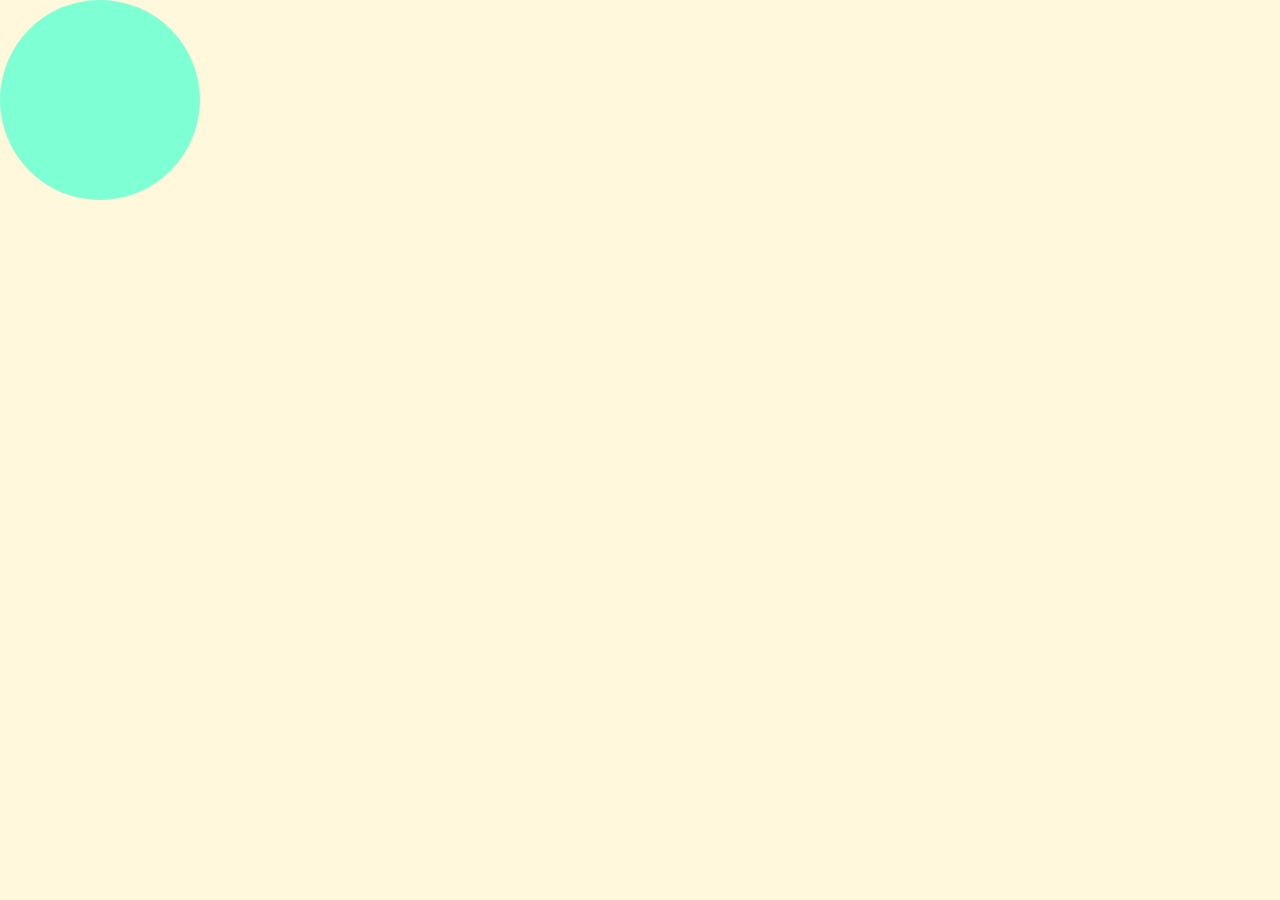
<file: index.html>
<!DOCTYPE html>
<html lang="en">
  <head>
    <meta charset="UTF-8" />
    <meta name="viewport" content="width=device-width, initial-scale=1.0" />
    <title>Document</title>
    <link rel="stylesheet" href="./main.css" />
  </head>
  <body>
    <div class="circle"></div>
  </body>
</html>
</file>
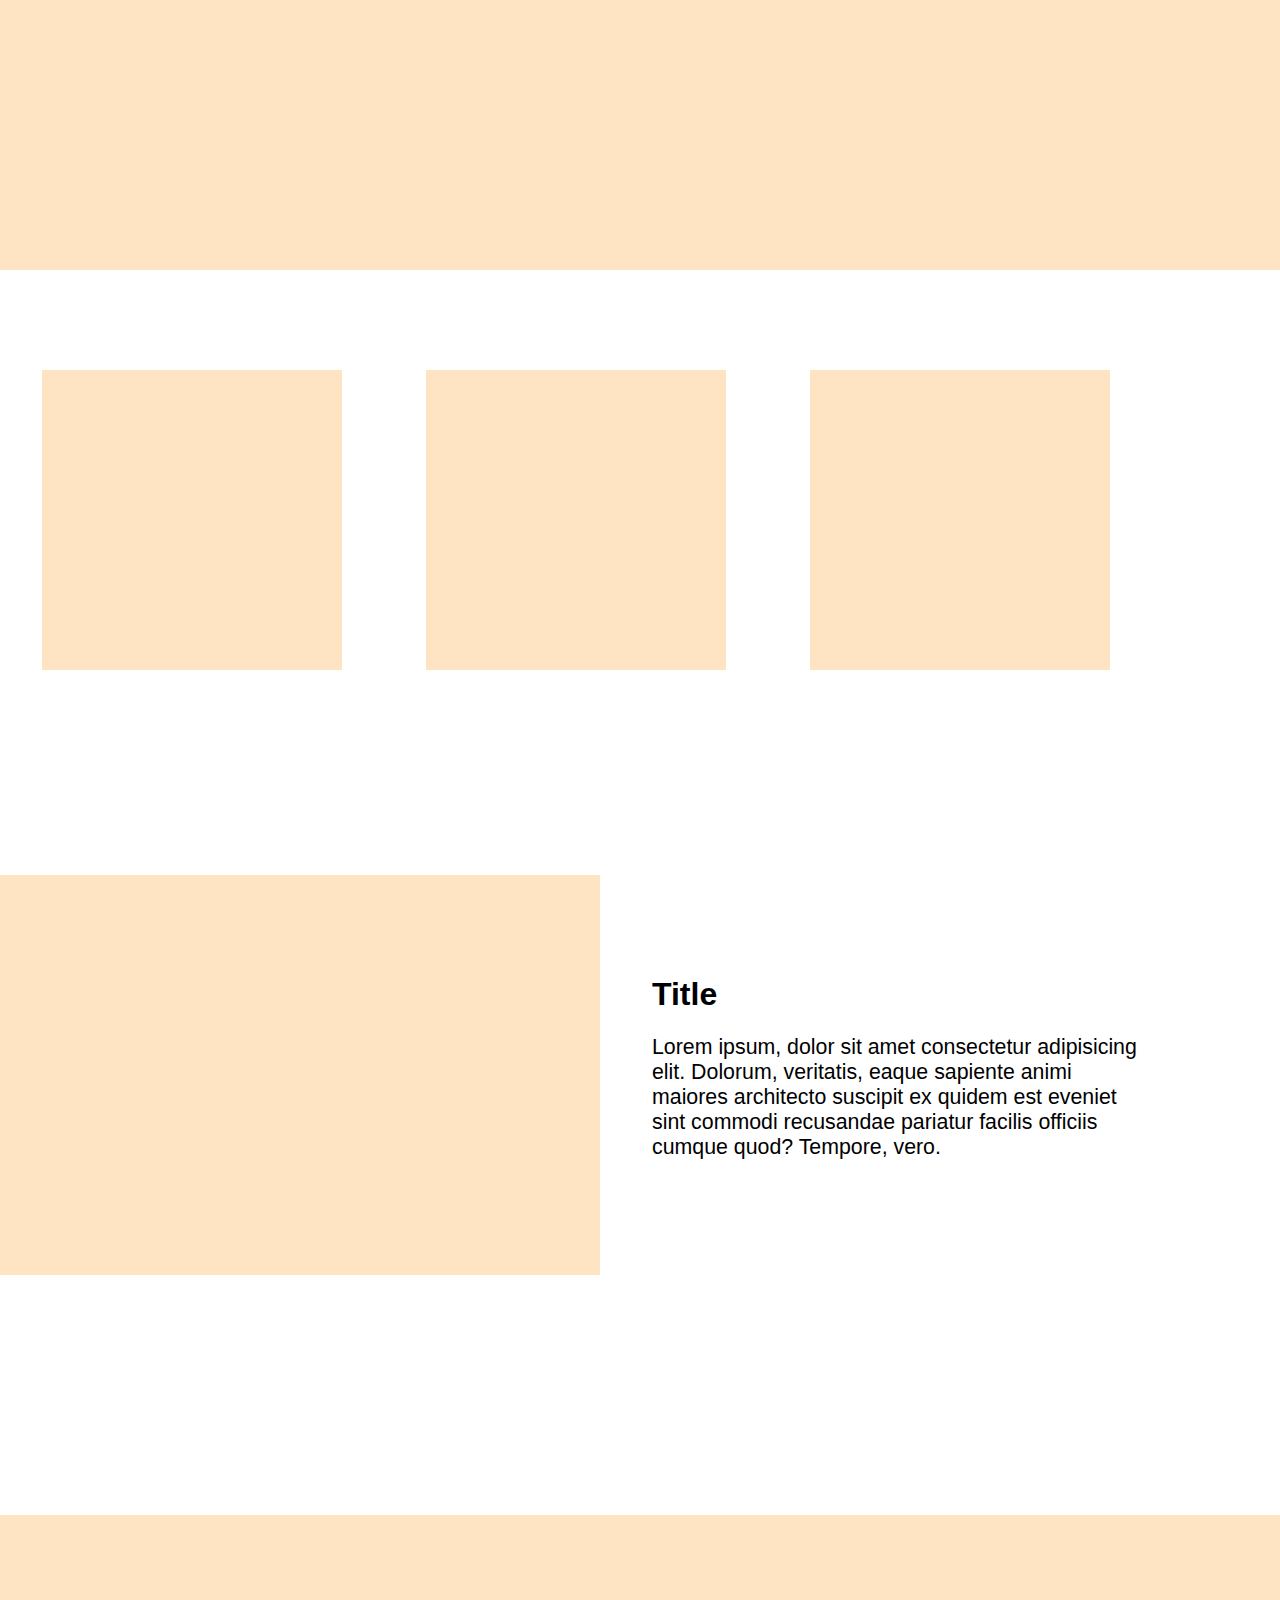
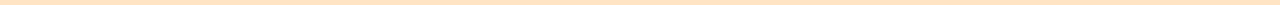
<file: homework.html>
<!DOCTYPE html>
<html lang="en">
  <head>
    <meta charset="UTF-8" />
    <meta name="viewport" content="width=device-width, initial-scale=1.0" />
    <title>20231102HW</title>
    <link rel="stylesheet" href="./homework.css" />
  </head>
  <body>
    <div class="top"></div>

    <div class="first">
      <div class="box1"></div>
      <div class="box2"></div>
      <div class="box3"></div>
    </div>

    <div class="middle">
      <div class="left"></div>

      <div class="right">
        <h1>Title</h1>
        <p>
          Lorem ipsum, dolor sit amet consectetur adipisicing elit. Dolorum,
          veritatis, eaque sapiente animi maiores architecto suscipit ex quidem
          est eveniet sint commodi recusandae pariatur facilis officiis cumque
          quod? Tempore, vero.
        </p>
      </div>
    </div>

    <div class="footer"></div>
  </body>
</html>
</file>
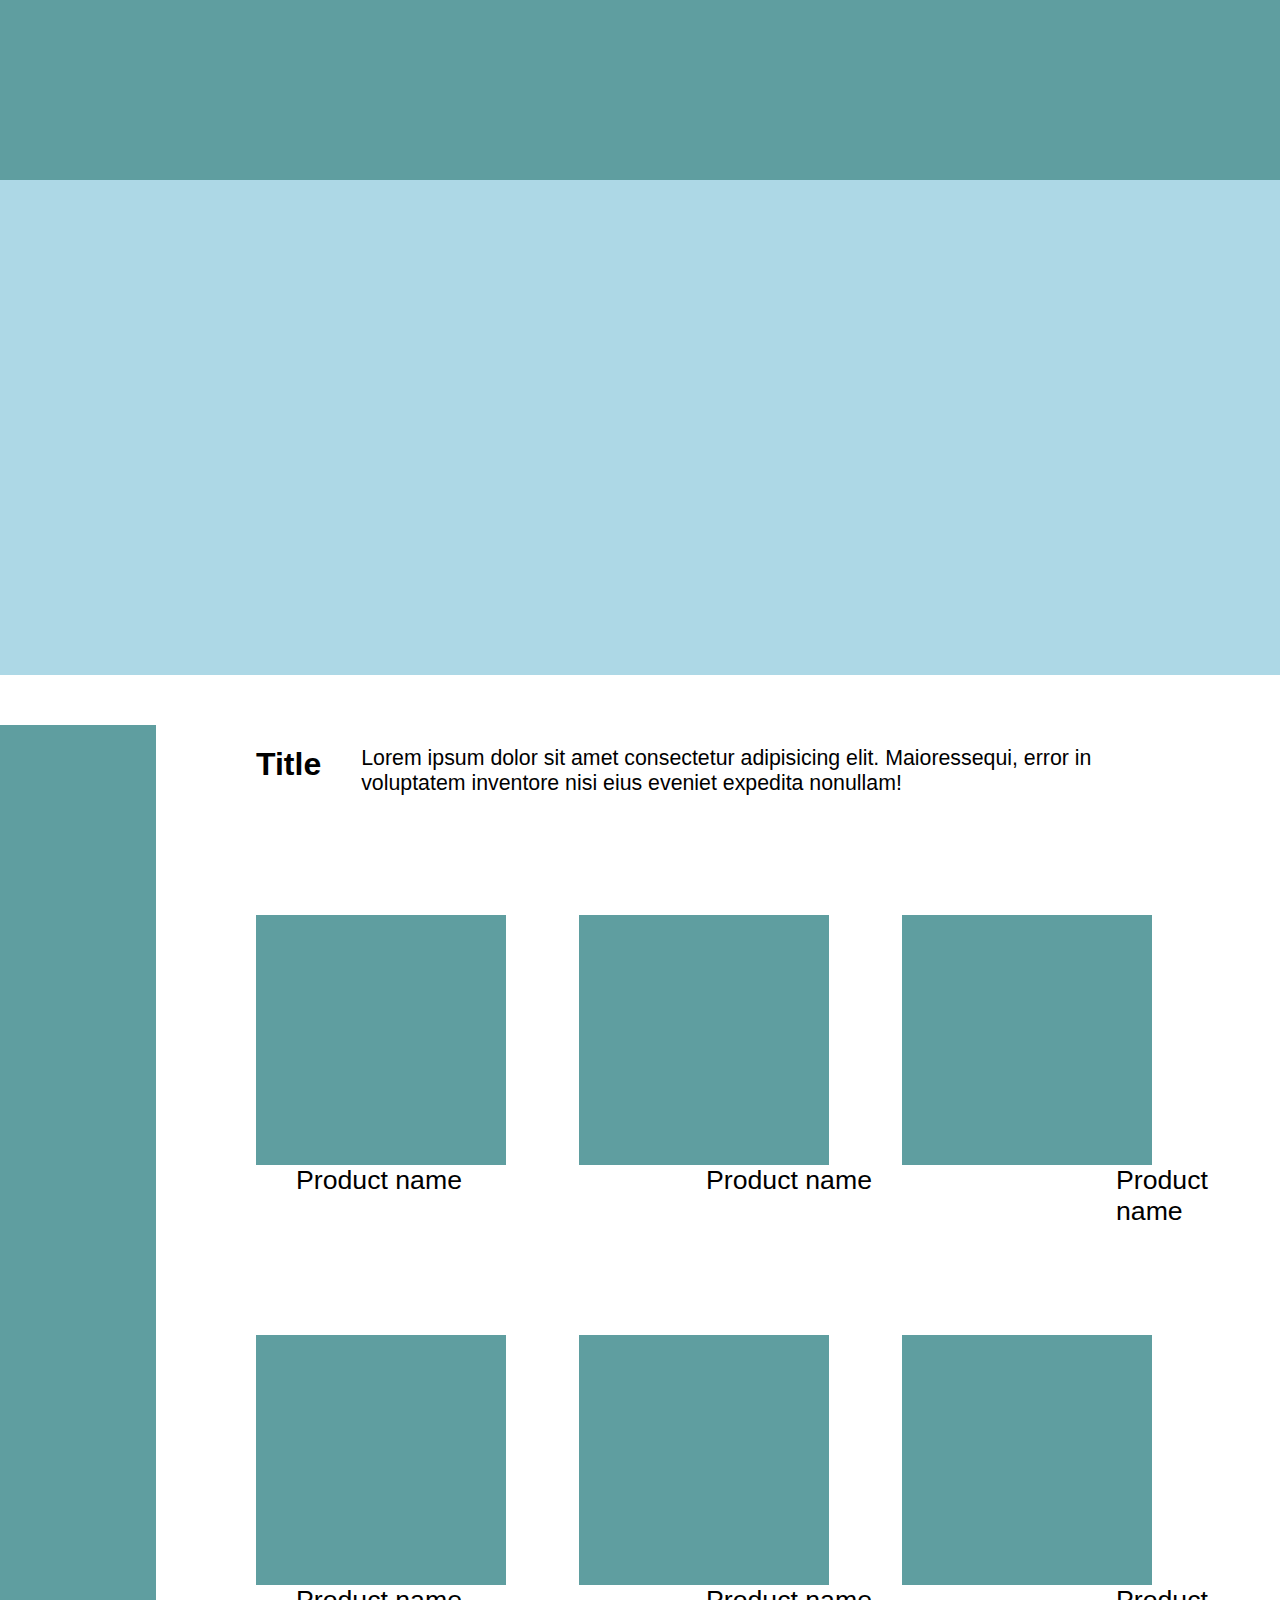
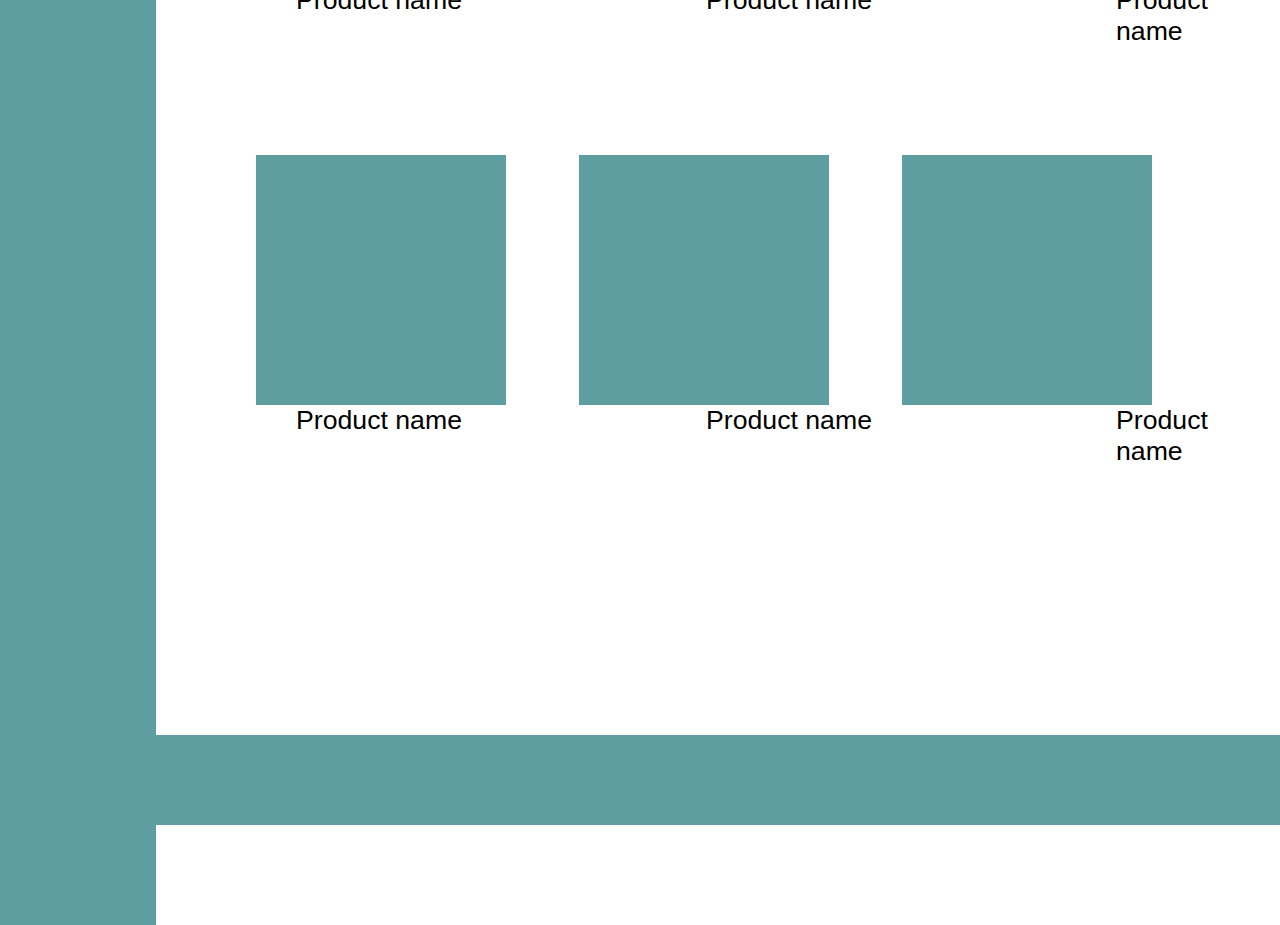
<file: homework2.html>
<!DOCTYPE html>
<html lang="en">

<head>
    <meta charset="UTF-8" />
    <meta name="viewport" content="width=device-width, initial-scale=1.0" />
    <title>20231102HW2</title>
    <link rel="stylesheet" href="./homework2.css" />
</head>

<body>
    <div class="header">
    </div>
    <div class="first">
    </div>
    <div class="middle">
        <div class="left">
        </div>
        <div class="right">
            <div class="text">
                <h1>Title</h1>
                <p>
                    Lorem ipsum dolor sit amet consectetur adipisicing elit.
                    Maioressequi, error in voluptatem inventore nisi eius eveniet
                    expedita nonullam!
                </p>
            </div>
            <div class="boxarea">
                <div class="boxrow1">
                    <div class="box1">
                        <span>Product name</span>
                    </div>
                    <div class="box2">
                        <span>Product name</span>
                    </div>
                    <div class="box3">
                        <span>Product name</span>
                    </div>
                </div>
                <div class="boxrow2">
                    <div class="box4">
                        <span>Product name</span>
                    </div>
                    <div class="box5">
                        <span>Product name</span>
                    </div>
                    <div class="box6">
                        <span>Product name</span>
                    </div>
                </div>
                <div class="boxrow3">
                    <div class="box7">
                        <span>Product name</span>
                    </div>
                    <div class="box8">
                        <span>Product name</span>
                    </div>
                    <div class="box9">
                        <span>Product name</span>
                    </div>
                </div>
            </div>
        </div>
    </div>
    <div class="footer"></div>
</body>

</html>
</file>
<file: main.css>
body {
  margin: 0;
  font-family: "Segoe UI", Tahoma, Geneva, Verdana, sans-serif;
  background-color: cornsilk;
}

.circle {
  width: 200px;
  height: 200px;
  border-radius: 50%;
  background-color: aquamarine;
  transition: 0.3s;
}
.circle:hover {
  background-color: burlywood;
  scale: 0.95;
}
.circle:active {
  background-color: cadetblue;
  scale: 1.5;
}/*# sourceMappingURL=main.css.map */
</file>
<file: homework.css>
body {
  margin: 0;
  font-family: "Segoe UI", Tahoma, Geneva, Verdana, sans-serif;
}

.top {
  width: 100vw;
  height: 30vh;
  background-color: bisque;
  margin-bottom: 100px;
}

.first {
  width: 90vw;
  height: 45vh;
  display: flex;
  justify-content: space-around;
  margin-bottom: 100px;
}
.first .box1 {
  width: 300px;
  height: 300px;
  background-color: bisque;
}
.first .box2 {
  width: 300px;
  height: 300px;
  background-color: bisque;
}
.first .box3 {
  width: 300px;
  height: 300px;
  background-color: bisque;
}

.middle {
  width: 90vw;
  height: 60vh;
  display: flex;
  justify-content: space-between;
  margin-bottom: 100px;
}
.middle .left {
  width: 600px;
  height: 400px;
  background-color: bisque;
}
.middle .right {
  width: 500px;
  height: 200px;
  margin-top: 80px;
}
.middle .right p {
  font-size: 16pt;
}

.footer {
  width: 100vw;
  height: 10vh;
  background-color: bisque;
}/*# sourceMappingURL=homework.css.map */
</file>
<file: homework2.css>
body {
  margin: 0;
  font-family: "Segoe UI", Tahoma, Geneva, Verdana, sans-serif;
}

.header {
  width: 100vw;
  height: 20vh;
  background-color: cadetblue;
}

.first {
  width: 100vw;
  height: 55vh;
  background-color: lightblue;
  margin-bottom: 50px;
}

.middle {
  width: 90vw;
  height: 90vh;
  display: flex;
}
.middle .left {
  width: 20vw;
  height: 200vh;
  background-color: cadetblue;
}
.middle .right {
  margin-left: 100px;
  width: 70vw;
  height: 90vh;
}
.middle .right .text {
  width: 70vw;
  height: 10vh;
  margin: 0;
  display: flex;
  justify-content: space-between;
  margin-bottom: 100px;
}
.middle .right .text p {
  margin-left: 40px;
  font-size: 16pt;
}
.middle .right .boxarea {
  width: 70vw;
  height: 90vh;
}
.middle .right .boxarea .boxrow1 {
  width: 70vw;
  height: 30vh;
  display: flex;
  justify-content: space-between;
  position: relative;
  margin-bottom: 150px;
}
.middle .right .boxarea .boxrow1 .box1 {
  width: 250px;
  height: 250px;
  background-color: cadetblue;
}
.middle .right .boxarea .boxrow1 .box1 span {
  font-size: 20pt;
  position: absolute;
  top: 250px;
  left: 40px;
}
.middle .right .boxarea .boxrow1 .box2 {
  width: 250px;
  height: 250px;
  background-color: cadetblue;
}
.middle .right .boxarea .boxrow1 .box2 span {
  font-size: 20pt;
  position: absolute;
  top: 250px;
  left: 450px;
}
.middle .right .boxarea .boxrow1 .box3 {
  width: 250px;
  height: 250px;
  background-color: cadetblue;
}
.middle .right .boxarea .boxrow1 .box3 span {
  font-size: 20pt;
  position: absolute;
  top: 250px;
  left: 860px;
}
.middle .right .boxarea .boxrow2 {
  width: 70vw;
  height: 30vh;
  display: flex;
  justify-content: space-between;
  position: relative;
  margin-bottom: 150px;
}
.middle .right .boxarea .boxrow2 .box4 {
  width: 250px;
  height: 250px;
  background-color: cadetblue;
}
.middle .right .boxarea .boxrow2 .box4 span {
  font-size: 20pt;
  position: absolute;
  top: 250px;
  left: 40px;
}
.middle .right .boxarea .boxrow2 .box5 {
  width: 250px;
  height: 250px;
  background-color: cadetblue;
}
.middle .right .boxarea .boxrow2 .box5 span {
  font-size: 20pt;
  position: absolute;
  top: 250px;
  left: 450px;
}
.middle .right .boxarea .boxrow2 .box6 {
  width: 250px;
  height: 250px;
  background-color: cadetblue;
}
.middle .right .boxarea .boxrow2 .box6 span {
  font-size: 20pt;
  position: absolute;
  top: 250px;
  left: 860px;
}
.middle .right .boxarea .boxrow3 {
  width: 70vw;
  height: 30vh;
  display: flex;
  justify-content: space-between;
  position: relative;
}
.middle .right .boxarea .boxrow3 .box7 {
  width: 250px;
  height: 250px;
  background-color: cadetblue;
}
.middle .right .boxarea .boxrow3 .box7 span {
  font-size: 20pt;
  position: absolute;
  top: 250px;
  left: 40px;
}
.middle .right .boxarea .boxrow3 .box8 {
  width: 250px;
  height: 250px;
  background-color: cadetblue;
}
.middle .right .boxarea .boxrow3 .box8 span {
  font-size: 20pt;
  position: absolute;
  top: 250px;
  left: 450px;
}
.middle .right .boxarea .boxrow3 .box9 {
  width: 250px;
  height: 250px;
  background-color: cadetblue;
}
.middle .right .boxarea .boxrow3 .box9 span {
  font-size: 20pt;
  position: absolute;
  top: 250px;
  left: 860px;
}

.footer {
  width: 100vw;
  height: 10vh;
  background-color: cadetblue;
  margin-top: 800px;
}/*# sourceMappingURL=homework2.css.map */
</file>
